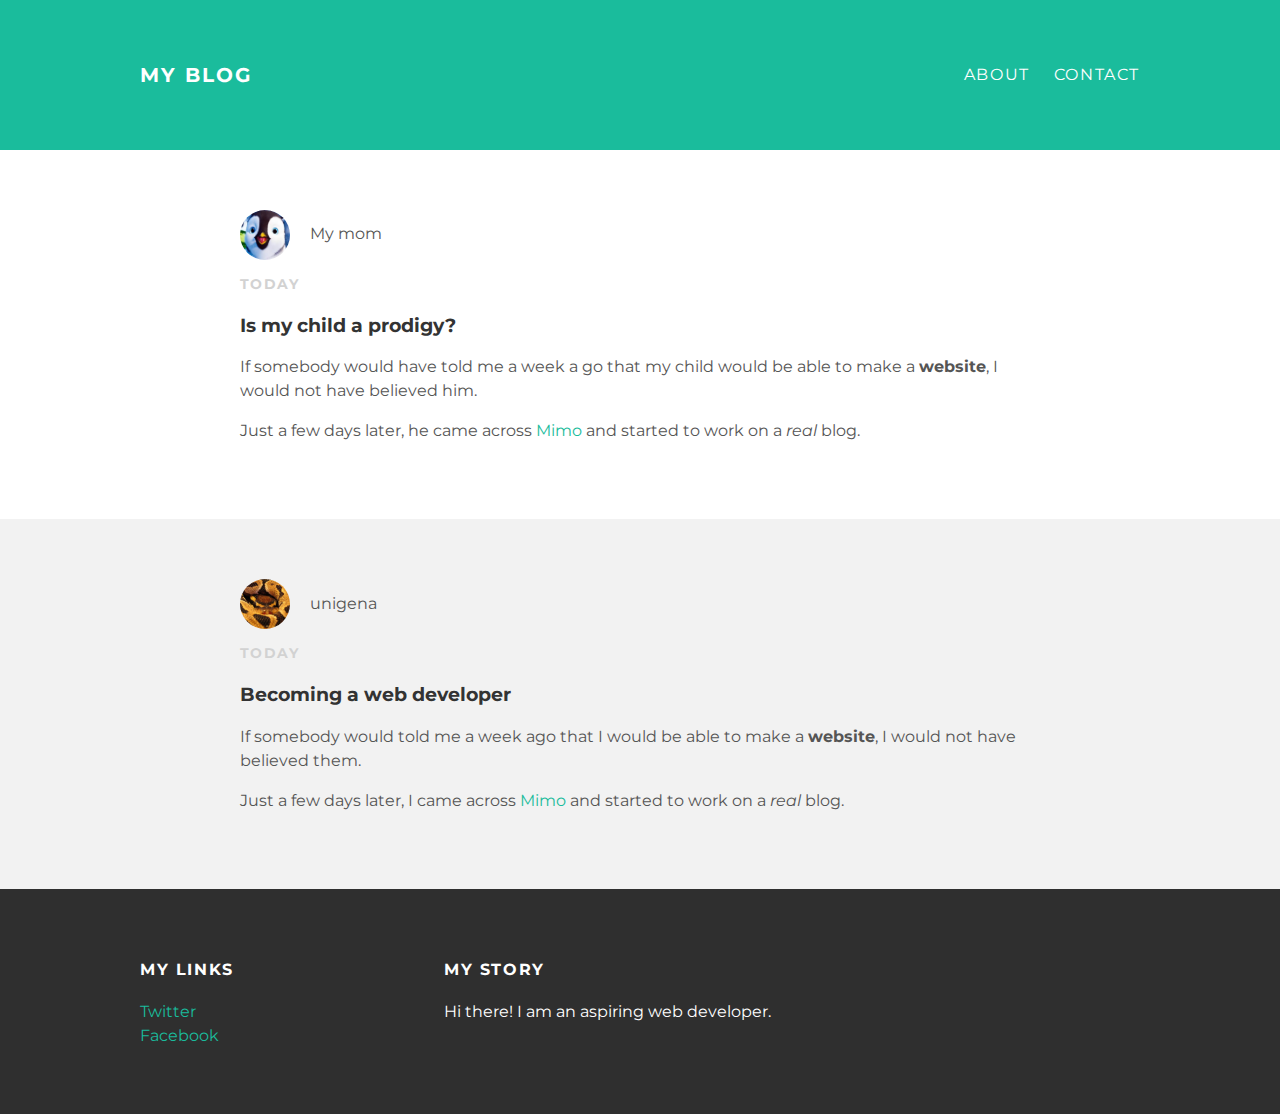
<file: index.html>
<!DOCTYPE html>
<html>
 <head>
   <title>My blog</title>
   <link rel="stylesheet" type="text/css" href="styles.css">
 </head>
 <body>
   <div id="header">
      <div class="container">
        <a id="header-title" href="index.html">My Blog</a>
        <ul id="header-nav">
          <li><a href="about.html">About</a></li>
          <li><a href="mailto:samuel.sivak@hotmail.sk">Contact</a></li>
        </ul>
      </div>
    </div>
   <div id="content">
     <div class="post-container">
       <div class="post">
         <div class="post-author">
           <img src="mompp.jpg">
           <span>My mom</span>
         </div>
         <p class="post-date">Today</p>
         <h3 class="post-title">Is my child a prodigy?</h3>
         <div class="post-content">
          <p>
            If somebody would have told me a week a go that my child would be able to make a <strong>website</strong>, I would not have believed him.
          </p>
          <p>
            Just a few days later, he came across <a href="https://getmimo.com">Mimo</a> and started to work on a <em>real</em> blog.
          </p>
        </div>
      </div>
    </div>
      <div class="post-container">
        <div class="post">
          <div class="post-author">
            <img src="mypp.jpg">
            <span>unigena</span>
          </div>
          <p class="post-date">Today</p>
          <h3 class="post-title">Becoming a web developer</h3>
          <div class="post-content">
            <p>
              If somebody would told me a week ago that I would be able to make a <strong>website</strong>, I would not have believed them.
            </p>
            <p>
              Just a few days later, I came across <a href="https://getmimo.com">Mimo</a> and started to work on a <em>real</em> blog.
            </p>
          </div>
        </div>
      </div>
    </div>
   <div id="footer">
      <div class="container">

        <div class="colum">
          <h4>My Links</h4>
          <p>
            <a href="https://twitter.com">Twitter</a></br>
            <a href="https://facebook.com">Facebook</a>
          </p>
        </div>

        <div class="colum">
          <h4>My Story</h4>
          <p> Hi there! I am an aspiring web developer.</p>
        </div>

      </div>
    </div>
 </body>
</html>
</file>
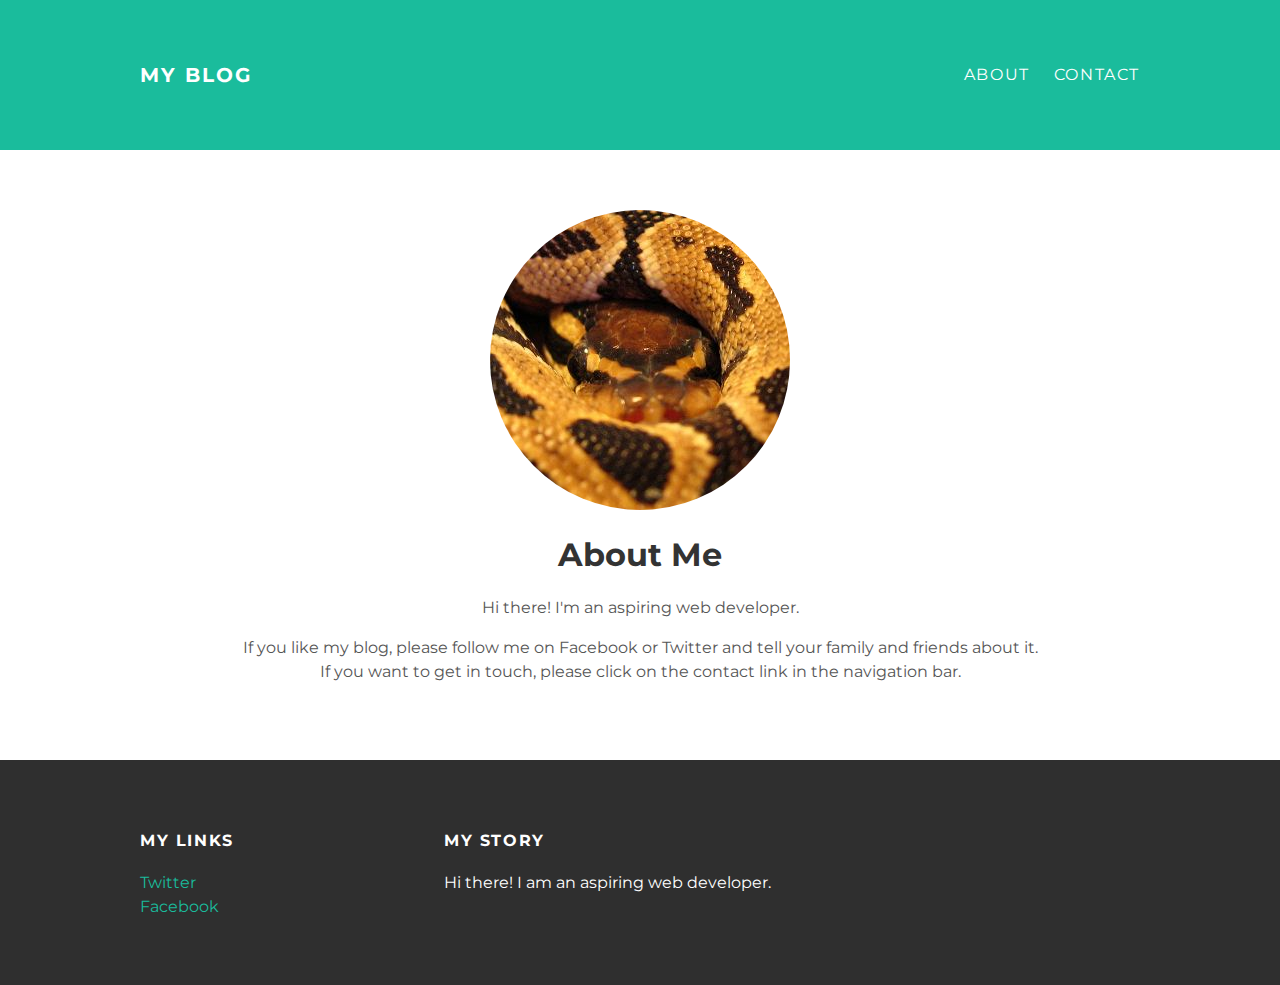
<file: about.html>
<!DOCTYPE html>
<html>
 <head>
   <title>My blog</title>
   <link rel="stylesheet" type="text/css" href="styles.css">
 </head>
 <body>
   <div id="header">
      <div class="container">
        <a id="header-title" href="index.html">My Blog</a>
        <ul id="header-nav">
          <li><a href="about.html">About</a></li>
          <li><a href="mailto:samuel.sivak@hotmail.sk">Contact</a></li>
        </ul>
      </div>
    </div>
   <div id="content">
    <div class="container">
      <div class="about">
        <div class="about-author">
          <img src="mypp.jpg">
        </div>
        <h1 class="about-title">About Me</h1>
        <div class="about-content">
         <p>
           Hi there! I'm an aspiring web developer.
        </p>
         <p>
           If you like my blog, please follow me on Facebook or Twitter and tell your family and friends about it. If you want to get in touch, please click on the contact link in the navigation bar.
        </p>
      </div> <!-- about-content -->
     </div> <!-- about -->
    </div> <!-- container -->
   </div> <!-- content -->
   <div id="footer">
      <div class="container">
        <div class="colum">
          <h4>My Links</h4>
          <p>
            <a href="https://twitter.com">Twitter</a></br>
            <a href="https://facebook.com">Facebook</a>
          </p>
        </div>
        <div class="colum">
          <h4>My Story</h4>
          <p> Hi there! I am an aspiring web developer.</p>
        </div>
      </div>
    </div>
 </body>
</html>
</file>
<file: styles.css>
@import url(http://fonts.googleapis.com/css?family=Montserrat:400,700);

body {
  margin: 0;
  color: #555;

  font-family: 'Montserrat', sans-serif;
}

#header {
  background-color: #1abc9c;
  height: 150px;
  line-height: 150px;
}

#header a:hover {
  color: #222;
}

#header a {
  color: white;
  text-decoration: none;

  text-transform: uppercase;
  letter-spacing: 0.1em;
}

#header-title {
  display: block;
  float: left;

  font-size: 20px;
  font-weight: bold;
}

#header-nav {
  display: block;
  float: right;
  margin-top: 0;
}

#header-nav li {
  display: inline;
  padding-left: 20px;
}

.container {
  max-width: 1000px;
  margin: 0 auto;
}

#footer {
  background-color: #2f2f2f;
  padding: 50px 0;
}

.colum {
  min-width: 300px;
  display: inline-block;
  vertical-align: top;
}

#footer h4 {
  color: white;
  text-transform: uppercase;
  letter-spacing: 0.1em;
}

#footer p {
  color: white;
}

a {
  color: #1abc9c;
  text-decoration: none;
}

a:hover {
 color: #F6A623;
}

.post, .about {
  max-width: 800px;
  margin: 0 auto;
  padding: 60px 0;
}

.post-author img {
  width: 50px;
  height: 50px;
  vertical-align: middle;
}

.post-author span {
  margin-left: 16px;
}

.post-date {
  color: #D2D2D2;

  font-size: 14px;
  font-weight: bold;

  text-transform: uppercase;
  letter-spacing: 0.1em;
}

h1, h2, h3, h4 {
  color: #333;
}

p {
  line-height: 1.5;
}

.about {
  text-align: center;
}

.post-author img, .about-author img {
  border-radius: 50%;
}

.post-container:nth-child(even) {
  background-color: #f2f2f2;
}
</file>
